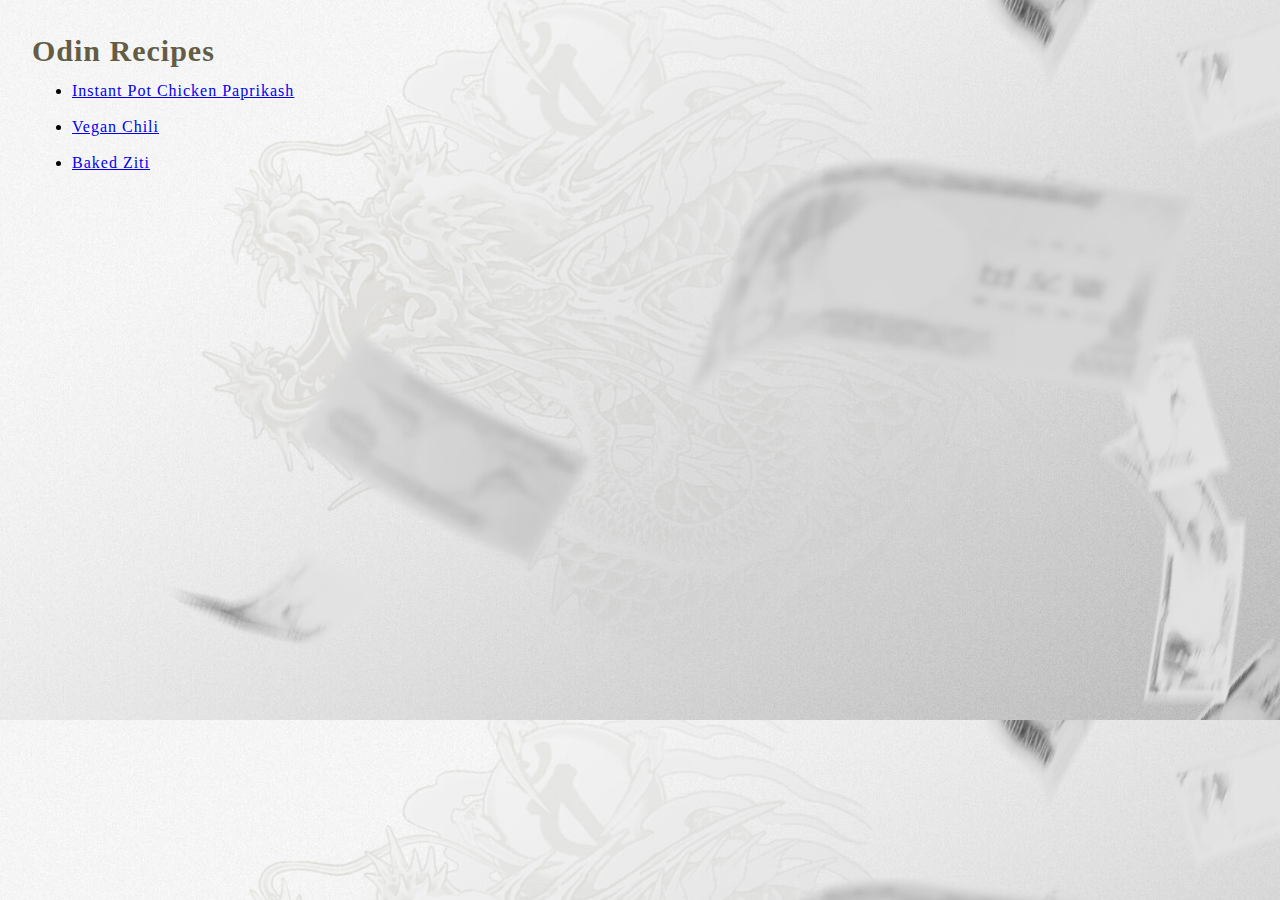
<file: index.html>
<!DOCTYPE html>
<html lang="en">
<head>
    <meta charset="UTF-8">
    <meta name="viewport" content="width=device-width, initial-scale=1.0">
    <link rel="stylesheet" href="style.css" />
    <title>Odin Recipes</title>
</head>
<body>
    <div id="wrapper">
    <h1>Odin Recipes</h1>
        <ul>
            <li><p><a href="recipes/paprikash.html">Instant Pot Chicken Paprikash</a></p></li>
            <li><p><a href="recipes/vegan-chili.html">Vegan Chili</a></p></li>
            <li><p><a href="recipes/baked-ziti.html">Baked Ziti</a></p></li>
        </ul>
    </div>
</body>
</html>
</file>
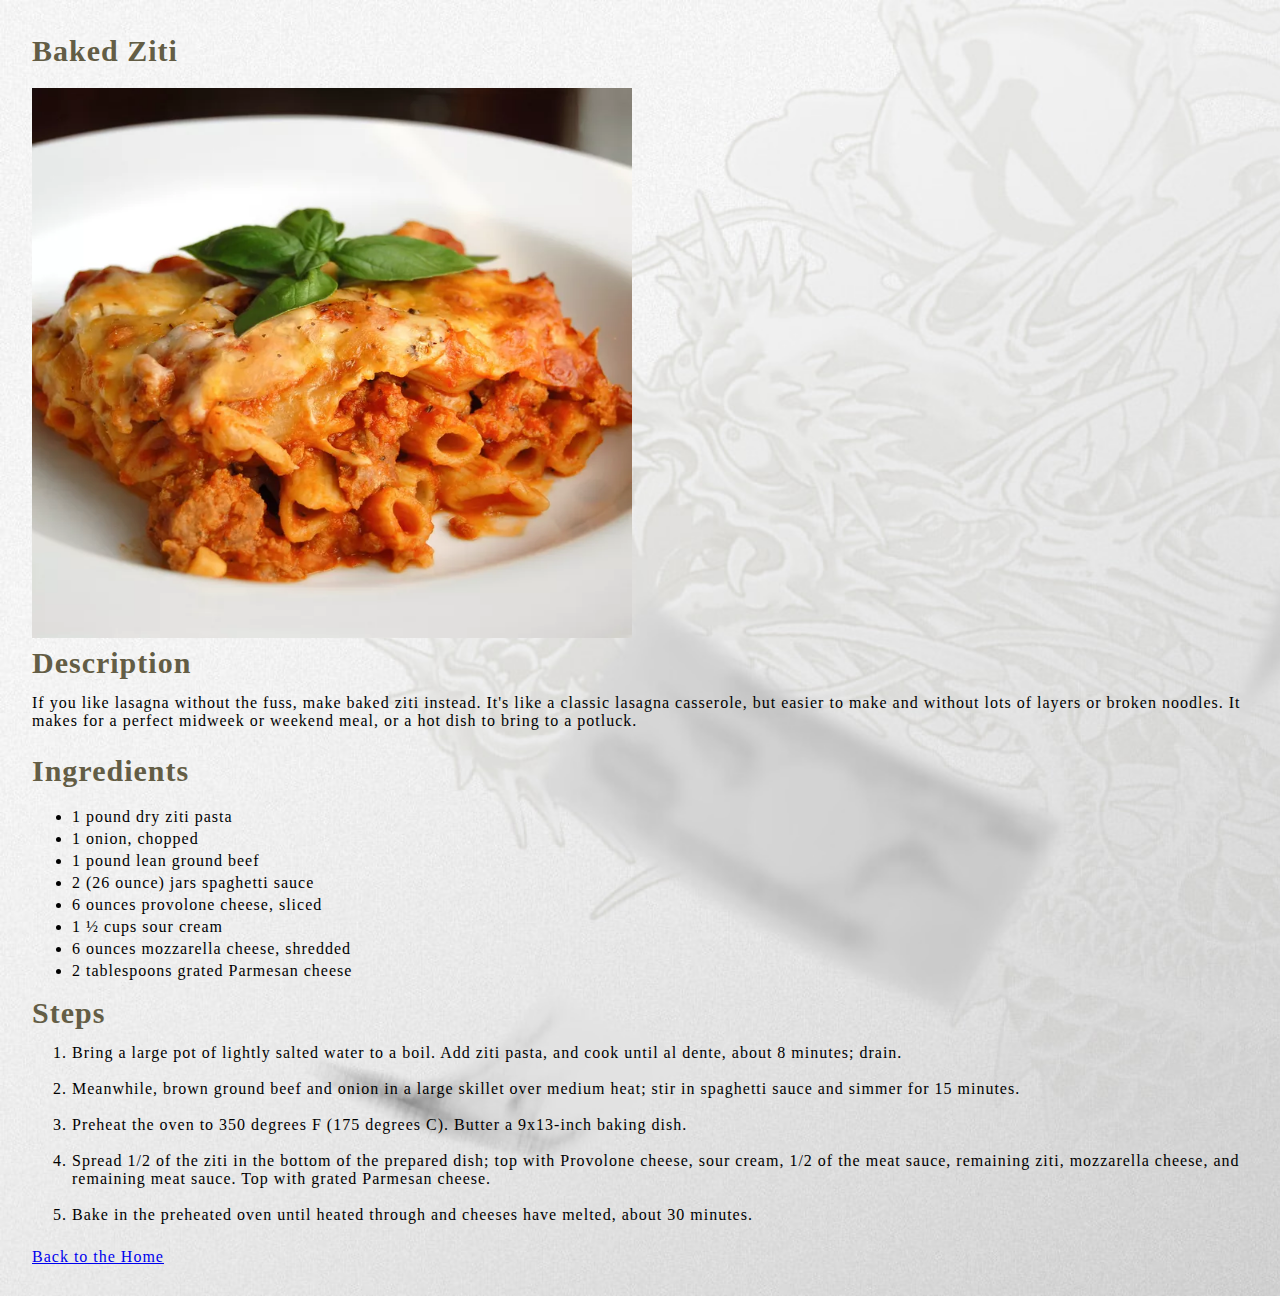
<file: recipes/baked-ziti.html>
<!DOCTYPE html>
<html lang="en">
<head>
    <meta charset="UTF-8">
    <meta name="viewport" content="width=device-width, initial-scale=1.0">
    <link rel="stylesheet" href="../style.css" />
    <title>Baked Ziti</title>
</head>
<body>
    <div id="wrapper">
        <h1>Baked Ziti</h1>
        <img src="./images/ziti.jpg" alt="Baked Ziti" width="600" height="550" />
        <h2>Description</h2>
        <p>If you like lasagna without the fuss, make baked ziti instead. It's like a classic lasagna casserole, but easier to make and without lots of layers or broken noodles. It makes for a perfect midweek or weekend meal, or a hot dish to bring to a potluck.</p>
        <h3>Ingredients</h3>
        <ul>
            <li>1 pound dry ziti pasta</li>
            <li>1 onion, chopped</li>
            <li>1 pound lean ground beef</li>
            <li>2 (26 ounce) jars spaghetti sauce</li>
            <li>6 ounces provolone cheese, sliced</li>
            <li>1 ½ cups sour cream</li>
            <li>6 ounces mozzarella cheese, shredded</li>
            <li>2 tablespoons grated Parmesan cheese</li>
        </ul>
        <h4>Steps</h4>
        <ol>
            <li><p>Bring a large pot of lightly salted water to a boil. Add ziti pasta, and cook until al dente, about 8 minutes; drain.</p></li>
            <li><p>Meanwhile, brown ground beef and onion in a large skillet over medium heat; stir in spaghetti sauce and simmer for 15 minutes.</p></li>
            <li><p>Preheat the oven to 350 degrees F (175 degrees C). Butter a 9x13-inch baking dish.</p></li>
            <li><p>Spread 1/2 of the ziti in the bottom of the prepared dish; top with Provolone cheese, sour cream, 1/2 of the meat sauce, remaining ziti, mozzarella cheese, and remaining meat sauce. Top with grated Parmesan cheese.</p></li>
            <li><p>Bake in the preheated oven until heated through and cheeses have melted, about 30 minutes. </p></li>
        </ol>

        <a href="../index.html">Back to the Home</a>
    </div>
</body>
</html>
</file>
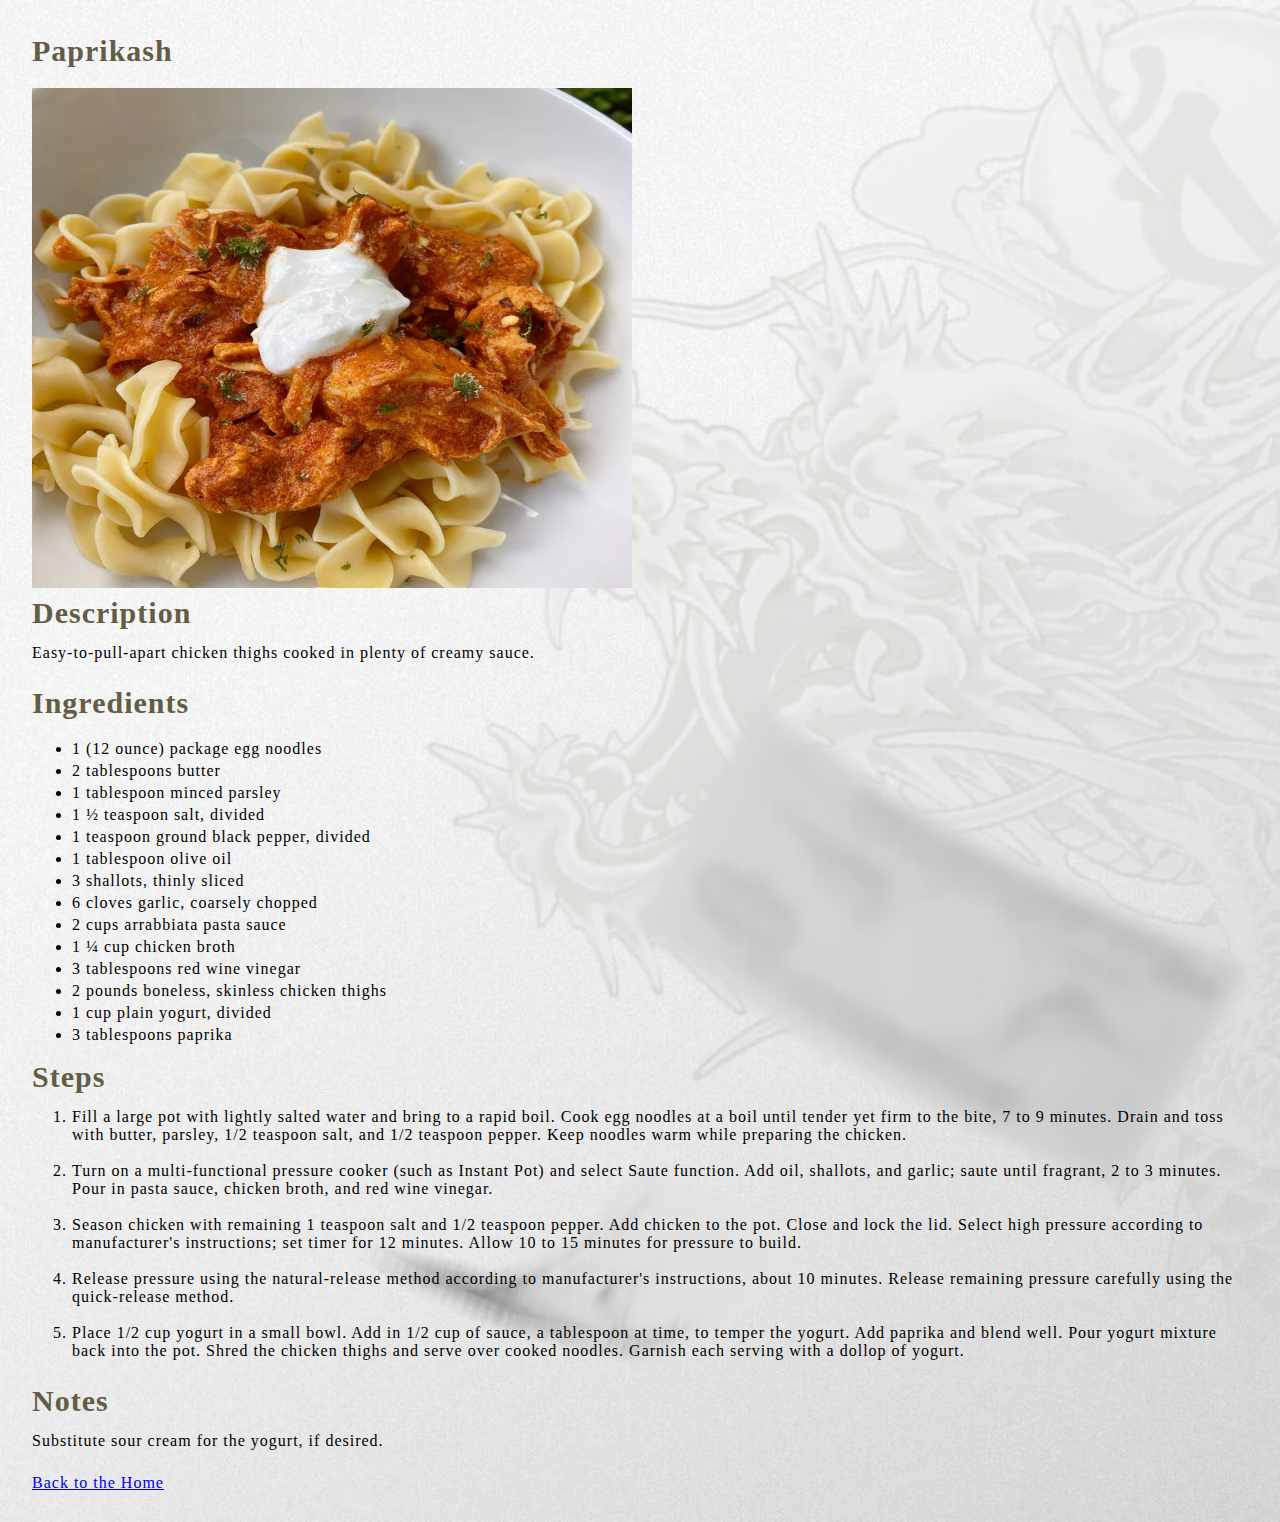
<file: recipes/paprikash.html>
<!DOCTYPE html>
<html lang="en">
<head>
    <meta charset="UTF-8">
    <meta name="viewport" content="width=device-width, initial-scale=1.0">
    <link rel="stylesheet" href="../style.css" />
    <title>Instant Pot Chicken Paprikash</title>
</head>
<body>
    <div id="wrapper">
        <h1>Paprikash</h1>
        <img src="./images/paprikash.jpg" alt="Instant Pot Chicken Paprikash" width="600" height="500" />
        <h2>Description</h2>
        <p>Easy-to-pull-apart chicken thighs cooked in plenty of creamy sauce.</p>
        <h3>Ingredients</h3>
        <ul>
            <li>1 (12 ounce) package egg noodles</li>
            <li>2 tablespoons butter</li>
            <li>1 tablespoon minced parsley</li>
            <li>1 ½ teaspoon salt, divided</li>
            <li>1 teaspoon ground black pepper, divided</li>
            <li>1 tablespoon olive oil</li>
            <li>3 shallots, thinly sliced</li>
            <li>6 cloves garlic, coarsely chopped</li>
            <li>2 cups arrabbiata pasta sauce</li>
            <li>1 ¼ cup chicken broth</li>
            <li>3 tablespoons red wine vinegar</li>
            <li>2 pounds boneless, skinless chicken thighs</li>
            <li>1 cup plain yogurt, divided</li>
            <li>3 tablespoons paprika</li>
        </ul>
        <h4>Steps</h4>
        <ol>
            <li><p>Fill a large pot with lightly salted water and bring to a rapid boil. Cook egg noodles at a boil until tender yet firm to the bite, 7 to 9 minutes. Drain and toss with butter, parsley, 1/2 teaspoon salt, and 1/2 teaspoon pepper. Keep noodles warm while preparing the chicken.</p></li>
            <li><p>Turn on a multi-functional pressure cooker (such as Instant Pot) and select Saute function. Add oil, shallots, and garlic; saute until fragrant, 2 to 3 minutes. Pour in pasta sauce, chicken broth, and red wine vinegar. </p></li>
            <li><p>Season chicken with remaining 1 teaspoon salt and 1/2 teaspoon pepper. Add chicken to the pot. Close and lock the lid. Select high pressure according to manufacturer's instructions; set timer for 12 minutes. Allow 10 to 15 minutes for pressure to build. </p></li>
            <li><p>Release pressure using the natural-release method according to manufacturer's instructions, about 10 minutes. Release remaining pressure carefully using the quick-release method. </p></li>
            <li><p>Place 1/2 cup yogurt in a small bowl. Add in 1/2 cup of sauce, a tablespoon at time, to temper the yogurt. Add paprika and blend well. Pour yogurt mixture back into the pot. Shred the chicken thighs and serve over cooked noodles. Garnish each serving with a dollop of yogurt. </p></li>
        </ol>
        <h5>Notes</h5>
        <p>Substitute sour cream for the yogurt, if desired.</p>

        <a href="../index.html">Back to the Home</a>
    </div>
</body>
</html>
</file>
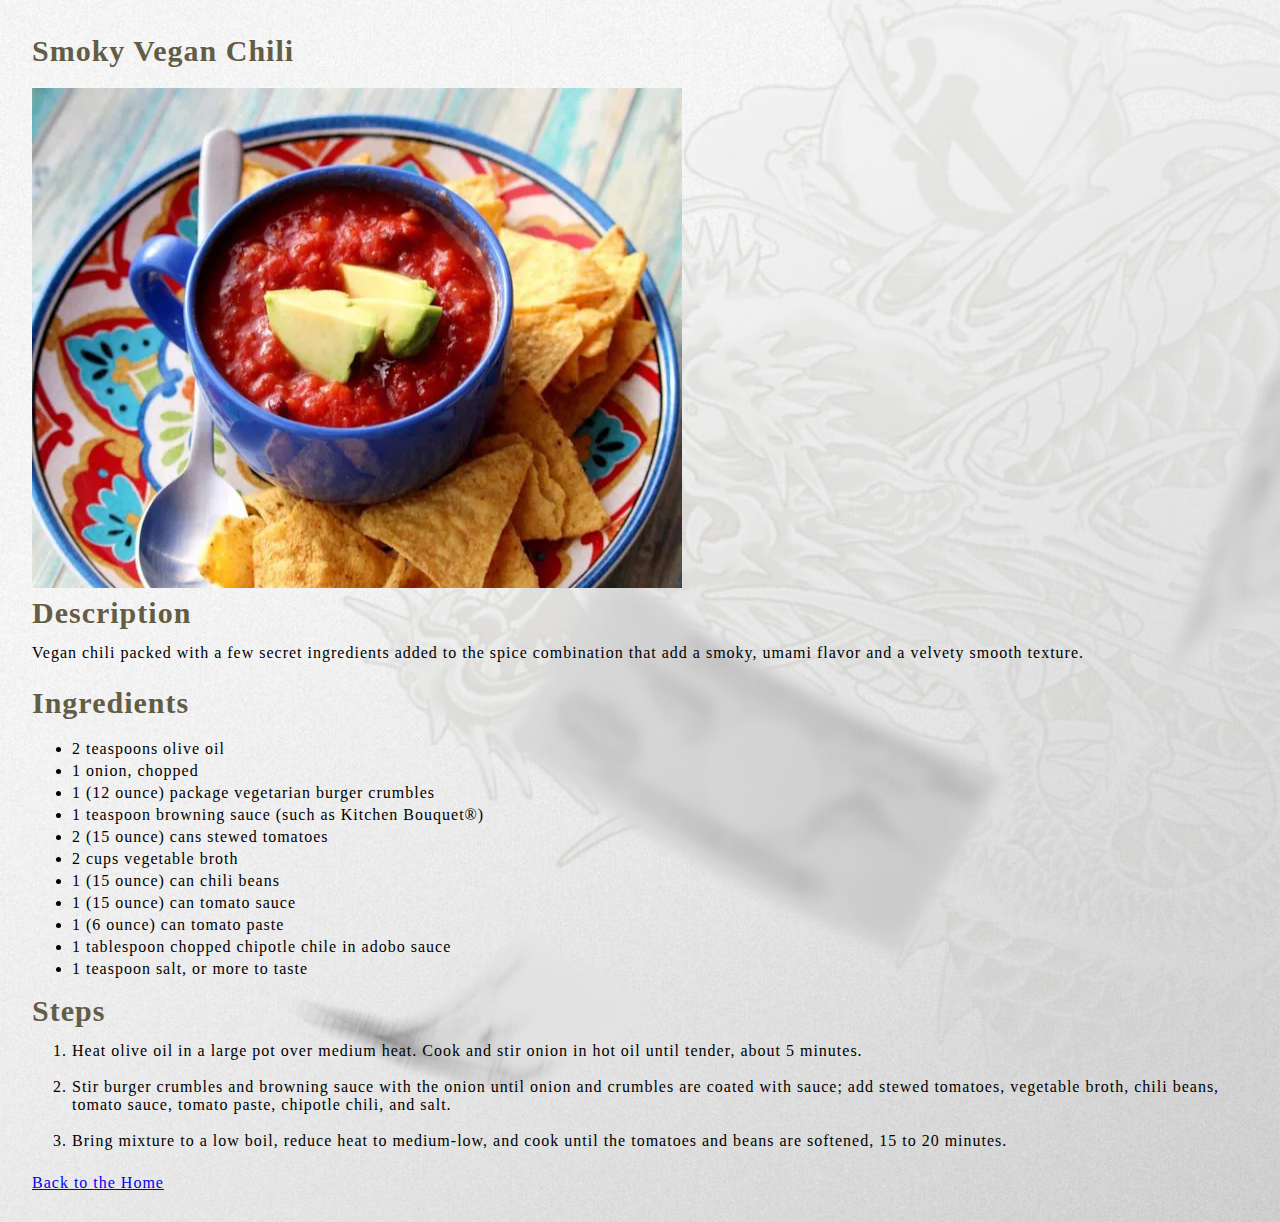
<file: recipes/vegan-chili.html>
<!DOCTYPE html>
<html lang="en">
<head>
    <meta charset="UTF-8">
    <meta name="viewport" content="width=device-width, initial-scale=1.0">
    <link rel="stylesheet" href="../style.css" />
    <title>Smoky Vegan Chili</title>
</head>
<body>
    <div id="wrapper">
        <h1>Smoky Vegan Chili</h1>
        <img src="./images/vegan-chili.jpg" alt="Smoky Vegan Chili" width="650" height="500" />
        <h2>Description</h2>
        <p>Vegan chili packed with a few secret ingredients added to the spice combination that add a smoky, umami flavor and a velvety smooth texture.</p>
        <h3>Ingredients</h3>
        <ul>
            <li>2 teaspoons olive oil</li>
            <li>1 onion, chopped</li>
            <li>1 (12 ounce) package vegetarian burger crumbles</li>
            <li>1 teaspoon browning sauce (such as Kitchen Bouquet®)</li>
            <li>2 (15 ounce) cans stewed tomatoes</li>
            <li>2 cups vegetable broth</li>
            <li>1 (15 ounce) can chili beans</li>
            <li>1 (15 ounce) can tomato sauce</li>
            <li>1 (6 ounce) can tomato paste</li>
            <li>1 tablespoon chopped chipotle chile in adobo sauce</li>
            <li>1 teaspoon salt, or more to taste</li>
        </ul>
        <h4>Steps</h4>
        <ol>
            <li><p>Heat olive oil in a large pot over medium heat. Cook and stir onion in hot oil until tender, about 5 minutes.</p></li>
            <li><p>Stir burger crumbles and browning sauce with the onion until onion and crumbles are coated with sauce; add stewed tomatoes, vegetable broth, chili beans, tomato sauce, tomato paste, chipotle chili, and salt. </p></li>
            <li><p>Bring mixture to a low boil, reduce heat to medium-low, and cook until the tomatoes and beans are softened, 15 to 20 minutes.</p></li>
        </ol>

        <a href="../index.html">Back to the Home</a>
    </div>
</body>
</html>
</file>
<file: style.css>
body {
    background-color: #fff;
    background-image: url("./back.jpg");
    background-size: cover;
    font-family: 'IM Fell Double Pica SC';
}

a:active {
    color: #008;
}

a:visited {
    color: #707;
}

h1, h2, h3, h4, h5, h6 {
    color: #635d45;
    font-size: 30px;
    font-style: normal;
    font-weight: 700;
    margin-top: 4px;
    margin-bottom: 20px;
}

p {
    font-size: 16px;
    margin-top: -6px;
    margin-bottom: 24px;
}

li {
    margin-bottom: 4px;
}

#wrapper {
    padding: 20px;
    letter-spacing: 1px;
    margin: 10px 4px;
}
</file>
